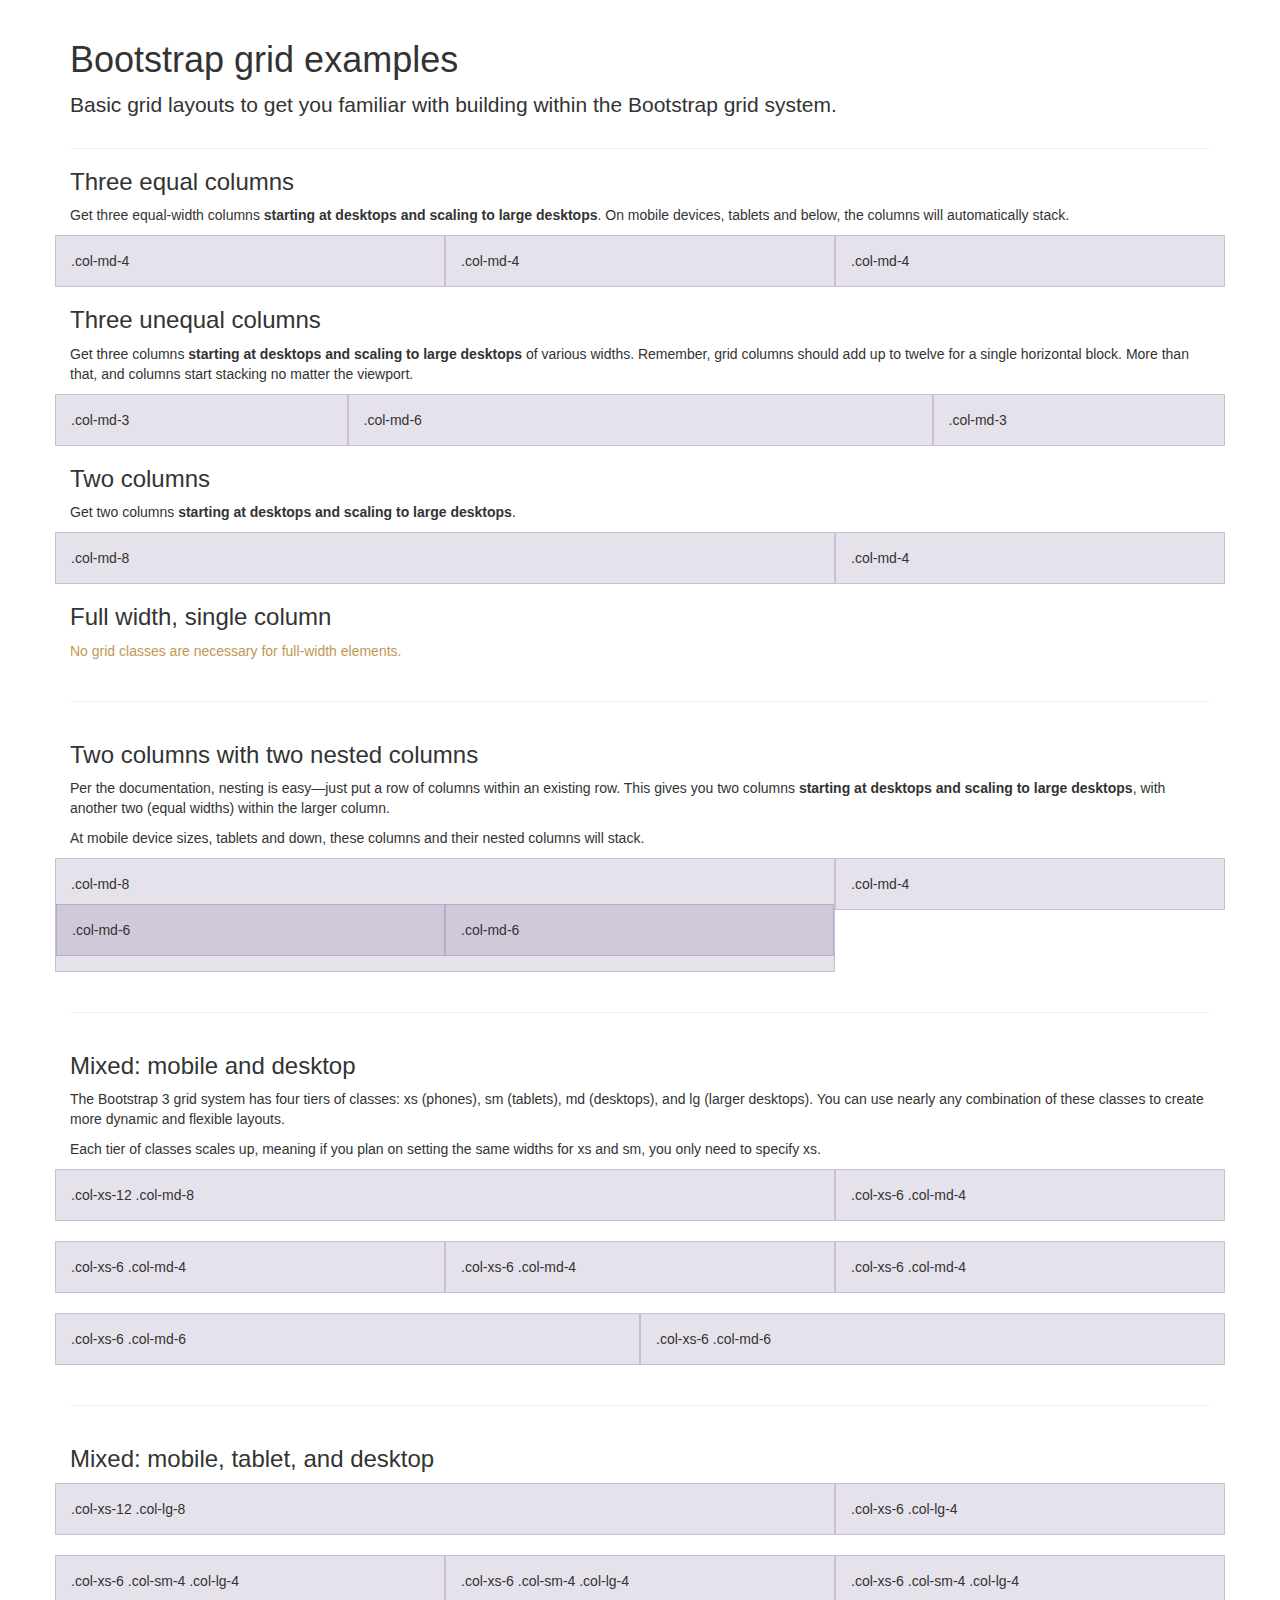
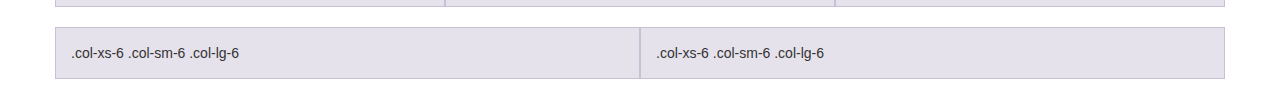
<file: static/bootstrap-3.0.0/examples/grid/index.html>
<!DOCTYPE html>
<html lang="en">
  <head>
    <meta charset="utf-8">
    <meta name="viewport" content="width=device-width, initial-scale=1.0">
    <meta name="description" content="">
    <meta name="author" content="">
    <link rel="shortcut icon" href="../../assets/ico/favicon.png">

    <title>Grid Template for Bootstrap</title>

    <!-- Bootstrap core CSS -->
    <link href="../../dist/css/bootstrap.css" rel="stylesheet">

    <!-- Custom styles for this template -->
    <link href="grid.css" rel="stylesheet">

    <!-- HTML5 shim and Respond.js IE8 support of HTML5 elements and media queries -->
    <!--[if lt IE 9]>
      <script src="../../assets/js/html5shiv.js"></script>
      <script src="../../assets/js/respond.min.js"></script>
    <![endif]-->
  </head>

  <body>
    <div class="container">

      <div class="page-header">
        <h1>Bootstrap grid examples</h1>
        <p class="lead">Basic grid layouts to get you familiar with building within the Bootstrap grid system.</p>
      </div>

      <h3>Three equal columns</h3>
      <p>Get three equal-width columns <strong>starting at desktops and scaling to large desktops</strong>. On mobile devices, tablets and below, the columns will automatically stack.</p>
      <div class="row">
        <div class="col-md-4">.col-md-4</div>
        <div class="col-md-4">.col-md-4</div>
        <div class="col-md-4">.col-md-4</div>
      </div>

      <h3>Three unequal columns</h3>
      <p>Get three columns <strong>starting at desktops and scaling to large desktops</strong> of various widths. Remember, grid columns should add up to twelve for a single horizontal block. More than that, and columns start stacking no matter the viewport.</p>
      <div class="row">
        <div class="col-md-3">.col-md-3</div>
        <div class="col-md-6">.col-md-6</div>
        <div class="col-md-3">.col-md-3</div>
      </div>

      <h3>Two columns</h3>
      <p>Get two columns <strong>starting at desktops and scaling to large desktops</strong>.</p>
      <div class="row">
        <div class="col-md-8">.col-md-8</div>
        <div class="col-md-4">.col-md-4</div>
      </div>

      <h3>Full width, single column</h3>
      <p class="text-warning">No grid classes are necessary for full-width elements.</p>

      <hr>

      <h3>Two columns with two nested columns</h3>
      <p>Per the documentation, nesting is easy—just put a row of columns within an existing row. This gives you two columns <strong>starting at desktops and scaling to large desktops</strong>, with another two (equal widths) within the larger column.</p>
      <p>At mobile device sizes, tablets and down, these columns and their nested columns will stack.</p>
      <div class="row">
        <div class="col-md-8">
          .col-md-8
          <div class="row">
            <div class="col-md-6">.col-md-6</div>
            <div class="col-md-6">.col-md-6</div>
          </div>
        </div>
        <div class="col-md-4">.col-md-4</div>
      </div>

      <hr>

      <h3>Mixed: mobile and desktop</h3>
      <p>The Bootstrap 3 grid system has four tiers of classes: xs (phones), sm (tablets), md (desktops), and lg (larger desktops). You can use nearly any combination of these classes to create more dynamic and flexible layouts.</p>
      <p>Each tier of classes scales up, meaning if you plan on setting the same widths for xs and sm, you only need to specify xs.</p>
      <div class="row">
        <div class="col-xs-12 col-md-8">.col-xs-12 .col-md-8</div>
        <div class="col-xs-6 col-md-4">.col-xs-6 .col-md-4</div>
      </div>
      <div class="row">
        <div class="col-xs-6 col-md-4">.col-xs-6 .col-md-4</div>
        <div class="col-xs-6 col-md-4">.col-xs-6 .col-md-4</div>
        <div class="col-xs-6 col-md-4">.col-xs-6 .col-md-4</div>
      </div>
      <div class="row">
        <div class="col-xs-6 col-md-6">.col-xs-6 .col-md-6</div>
        <div class="col-xs-6 col-md-6">.col-xs-6 .col-md-6</div>
      </div>

      <hr>

      <h3>Mixed: mobile, tablet, and desktop</h3>
      <p></p>
      <div class="row">
        <div class="col-xs-12 col-sm-8 col-lg-8">.col-xs-12 .col-lg-8</div>
        <div class="col-xs-6 col-sm-4 col-lg-4">.col-xs-6 .col-lg-4</div>
      </div>
      <div class="row">
        <div class="col-xs-6 col-sm-4 col-lg-4">.col-xs-6 .col-sm-4 .col-lg-4</div>
        <div class="col-xs-6 col-sm-4 col-lg-4">.col-xs-6 .col-sm-4 .col-lg-4</div>
        <div class="col-xs-6 col-sm-4 col-lg-4">.col-xs-6 .col-sm-4 .col-lg-4</div>
      </div>
      <div class="row">
        <div class="col-xs-6 col-sm-6 col-lg-6">.col-xs-6 .col-sm-6 .col-lg-6</div>
        <div class="col-xs-6 col-sm-6 col-lg-6">.col-xs-6 .col-sm-6 .col-lg-6</div>
      </div>

    </div> <!-- /container -->


    <!-- Bootstrap core JavaScript
    ================================================== -->
    <!-- Placed at the end of the document so the pages load faster -->
  </body>
</html>
</file>
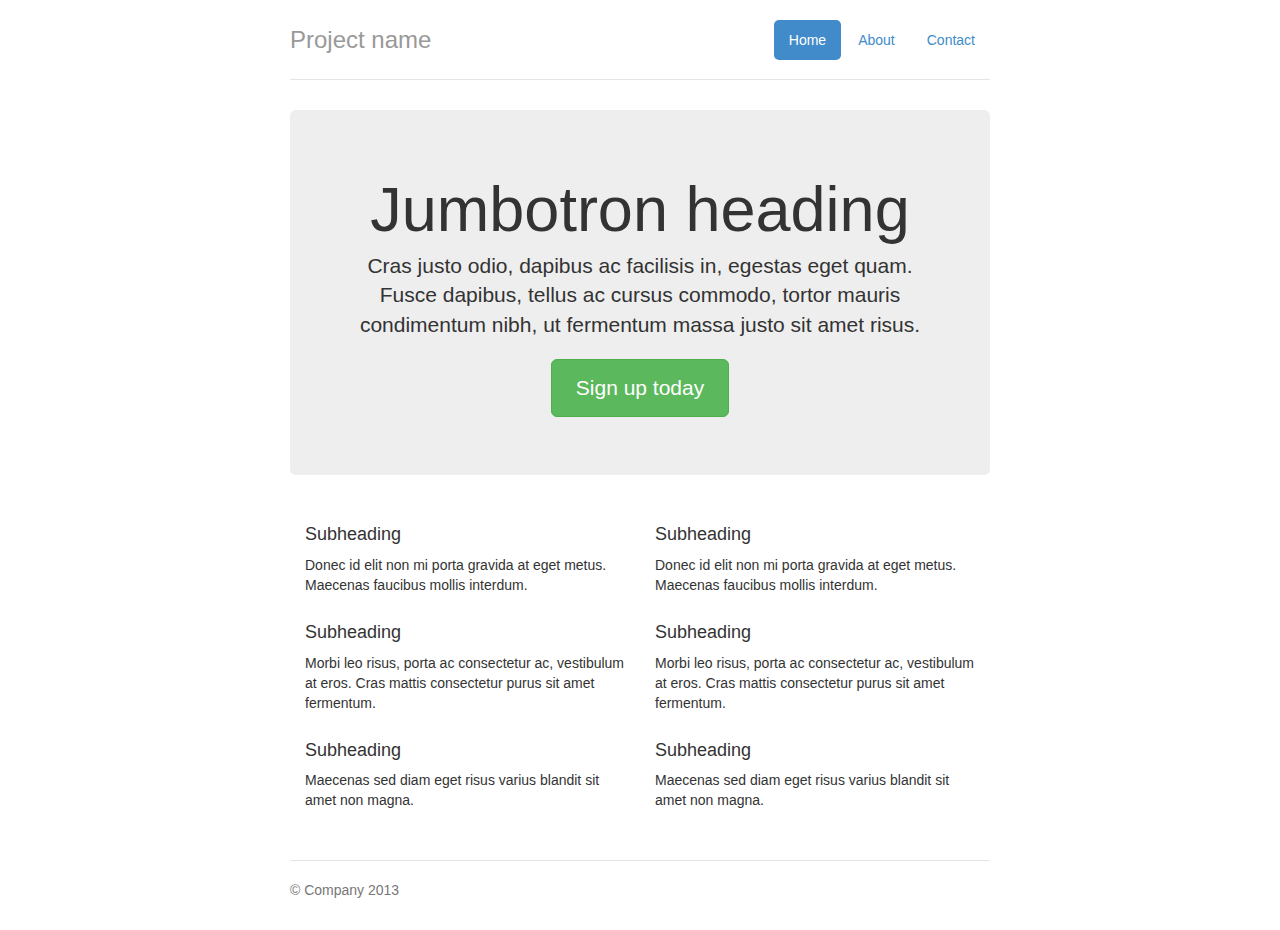
<file: static/bootstrap-3.0.0/examples/jumbotron-narrow/index.html>
<!DOCTYPE html>
<html lang="en">
  <head>
    <meta charset="utf-8">
    <meta name="viewport" content="width=device-width, initial-scale=1.0">
    <meta name="description" content="">
    <meta name="author" content="">
    <link rel="shortcut icon" href="../../assets/ico/favicon.png">

    <title>Narrow Jumbotron Template for Bootstrap</title>

    <!-- Bootstrap core CSS -->
    <link href="../../dist/css/bootstrap.css" rel="stylesheet">

    <!-- Custom styles for this template -->
    <link href="jumbotron-narrow.css" rel="stylesheet">

    <!-- HTML5 shim and Respond.js IE8 support of HTML5 elements and media queries -->
    <!--[if lt IE 9]>
      <script src="../../assets/js/html5shiv.js"></script>
      <script src="../../assets/js/respond.min.js"></script>
    <![endif]-->
  </head>

  <body>

    <div class="container">
      <div class="header">
        <ul class="nav nav-pills pull-right">
          <li class="active"><a href="#">Home</a></li>
          <li><a href="#">About</a></li>
          <li><a href="#">Contact</a></li>
        </ul>
        <h3 class="text-muted">Project name</h3>
      </div>

      <div class="jumbotron">
        <h1>Jumbotron heading</h1>
        <p class="lead">Cras justo odio, dapibus ac facilisis in, egestas eget quam. Fusce dapibus, tellus ac cursus commodo, tortor mauris condimentum nibh, ut fermentum massa justo sit amet risus.</p>
        <p><a class="btn btn-lg btn-success" href="#">Sign up today</a></p>
      </div>

      <div class="row marketing">
        <div class="col-lg-6">
          <h4>Subheading</h4>
          <p>Donec id elit non mi porta gravida at eget metus. Maecenas faucibus mollis interdum.</p>

          <h4>Subheading</h4>
          <p>Morbi leo risus, porta ac consectetur ac, vestibulum at eros. Cras mattis consectetur purus sit amet fermentum.</p>

          <h4>Subheading</h4>
          <p>Maecenas sed diam eget risus varius blandit sit amet non magna.</p>
        </div>

        <div class="col-lg-6">
          <h4>Subheading</h4>
          <p>Donec id elit non mi porta gravida at eget metus. Maecenas faucibus mollis interdum.</p>

          <h4>Subheading</h4>
          <p>Morbi leo risus, porta ac consectetur ac, vestibulum at eros. Cras mattis consectetur purus sit amet fermentum.</p>

          <h4>Subheading</h4>
          <p>Maecenas sed diam eget risus varius blandit sit amet non magna.</p>
        </div>
      </div>

      <div class="footer">
        <p>&copy; Company 2013</p>
      </div>

    </div> <!-- /container -->


    <!-- Bootstrap core JavaScript
    ================================================== -->
    <!-- Placed at the end of the document so the pages load faster -->
  </body>
</html>
</file>
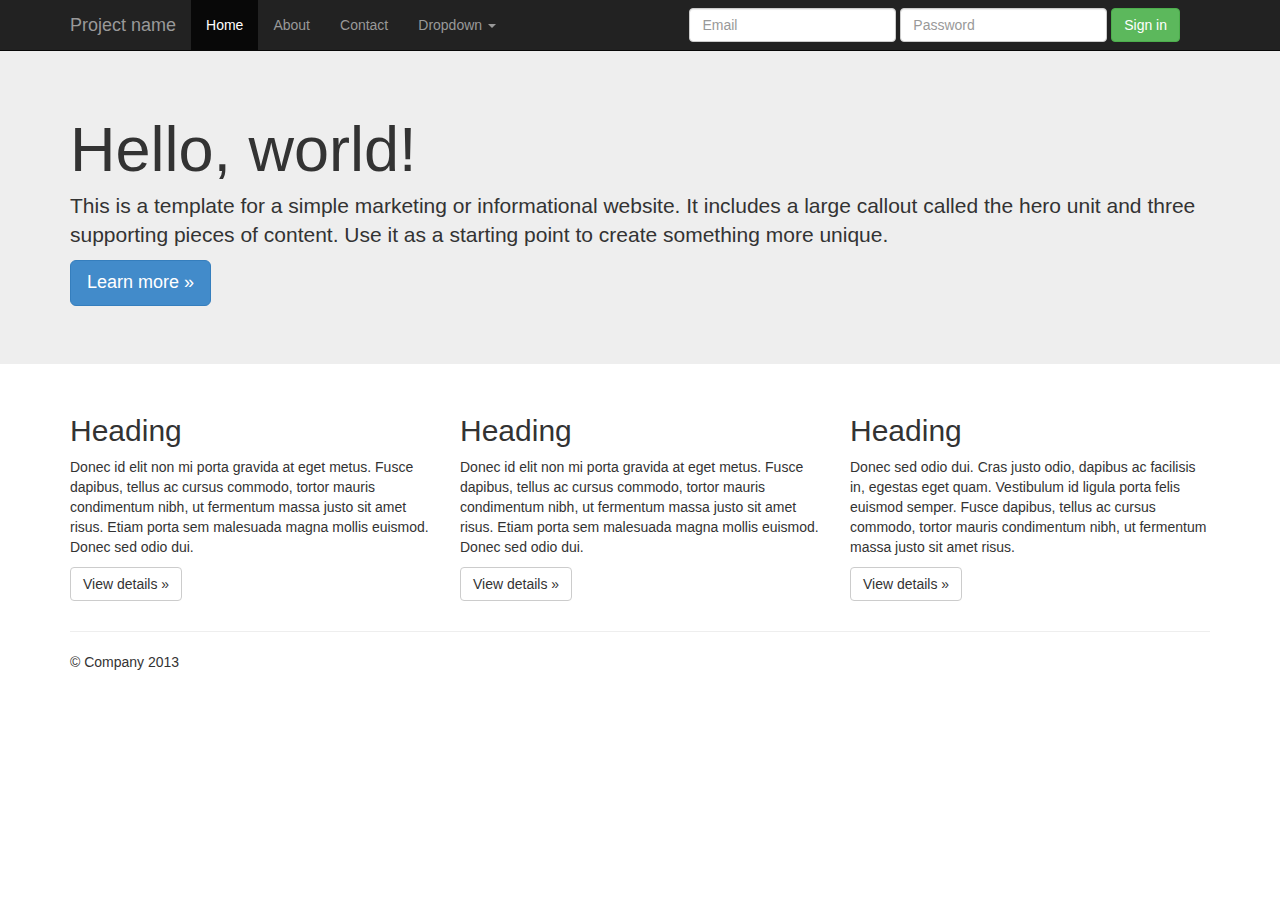
<file: static/bootstrap-3.0.0/examples/jumbotron/index.html>
<!DOCTYPE html>
<html lang="en">
  <head>
    <meta charset="utf-8">
    <meta name="viewport" content="width=device-width, initial-scale=1.0">
    <meta name="description" content="">
    <meta name="author" content="">
    <link rel="shortcut icon" href="../../assets/ico/favicon.png">

    <title>Jumbotron Template for Bootstrap</title>

    <!-- Bootstrap core CSS -->
    <link href="../../dist/css/bootstrap.css" rel="stylesheet">

    <!-- Custom styles for this template -->
    <link href="jumbotron.css" rel="stylesheet">

    <!-- HTML5 shim and Respond.js IE8 support of HTML5 elements and media queries -->
    <!--[if lt IE 9]>
      <script src="../../assets/js/html5shiv.js"></script>
      <script src="../../assets/js/respond.min.js"></script>
    <![endif]-->
  </head>

  <body>

    <div class="navbar navbar-inverse navbar-fixed-top">
      <div class="container">
        <div class="navbar-header">
          <button type="button" class="navbar-toggle" data-toggle="collapse" data-target=".navbar-collapse">
            <span class="icon-bar"></span>
            <span class="icon-bar"></span>
            <span class="icon-bar"></span>
          </button>
          <a class="navbar-brand" href="#">Project name</a>
        </div>
        <div class="navbar-collapse collapse">
          <ul class="nav navbar-nav">
            <li class="active"><a href="#">Home</a></li>
            <li><a href="#about">About</a></li>
            <li><a href="#contact">Contact</a></li>
            <li class="dropdown">
              <a href="#" class="dropdown-toggle" data-toggle="dropdown">Dropdown <b class="caret"></b></a>
              <ul class="dropdown-menu">
                <li><a href="#">Action</a></li>
                <li><a href="#">Another action</a></li>
                <li><a href="#">Something else here</a></li>
                <li class="divider"></li>
                <li class="dropdown-header">Nav header</li>
                <li><a href="#">Separated link</a></li>
                <li><a href="#">One more separated link</a></li>
              </ul>
            </li>
          </ul>
          <form class="navbar-form navbar-right">
            <div class="form-group">
              <input type="text" placeholder="Email" class="form-control">
            </div>
            <div class="form-group">
              <input type="password" placeholder="Password" class="form-control">
            </div>
            <button type="submit" class="btn btn-success">Sign in</button>
          </form>
        </div><!--/.navbar-collapse -->
      </div>
    </div>

    <!-- Main jumbotron for a primary marketing message or call to action -->
    <div class="jumbotron">
      <div class="container">
        <h1>Hello, world!</h1>
        <p>This is a template for a simple marketing or informational website. It includes a large callout called the hero unit and three supporting pieces of content. Use it as a starting point to create something more unique.</p>
        <p><a class="btn btn-primary btn-lg">Learn more &raquo;</a></p>
      </div>
    </div>

    <div class="container">
      <!-- Example row of columns -->
      <div class="row">
        <div class="col-lg-4">
          <h2>Heading</h2>
          <p>Donec id elit non mi porta gravida at eget metus. Fusce dapibus, tellus ac cursus commodo, tortor mauris condimentum nibh, ut fermentum massa justo sit amet risus. Etiam porta sem malesuada magna mollis euismod. Donec sed odio dui. </p>
          <p><a class="btn btn-default" href="#">View details &raquo;</a></p>
        </div>
        <div class="col-lg-4">
          <h2>Heading</h2>
          <p>Donec id elit non mi porta gravida at eget metus. Fusce dapibus, tellus ac cursus commodo, tortor mauris condimentum nibh, ut fermentum massa justo sit amet risus. Etiam porta sem malesuada magna mollis euismod. Donec sed odio dui. </p>
          <p><a class="btn btn-default" href="#">View details &raquo;</a></p>
       </div>
        <div class="col-lg-4">
          <h2>Heading</h2>
          <p>Donec sed odio dui. Cras justo odio, dapibus ac facilisis in, egestas eget quam. Vestibulum id ligula porta felis euismod semper. Fusce dapibus, tellus ac cursus commodo, tortor mauris condimentum nibh, ut fermentum massa justo sit amet risus.</p>
          <p><a class="btn btn-default" href="#">View details &raquo;</a></p>
        </div>
      </div>

      <hr>

      <footer>
        <p>&copy; Company 2013</p>
      </footer>
    </div> <!-- /container -->


    <!-- Bootstrap core JavaScript
    ================================================== -->
    <!-- Placed at the end of the document so the pages load faster -->
    <script src="../../assets/js/jquery.js"></script>
    <script src="../../dist/js/bootstrap.min.js"></script>
  </body>
</html>
</file>
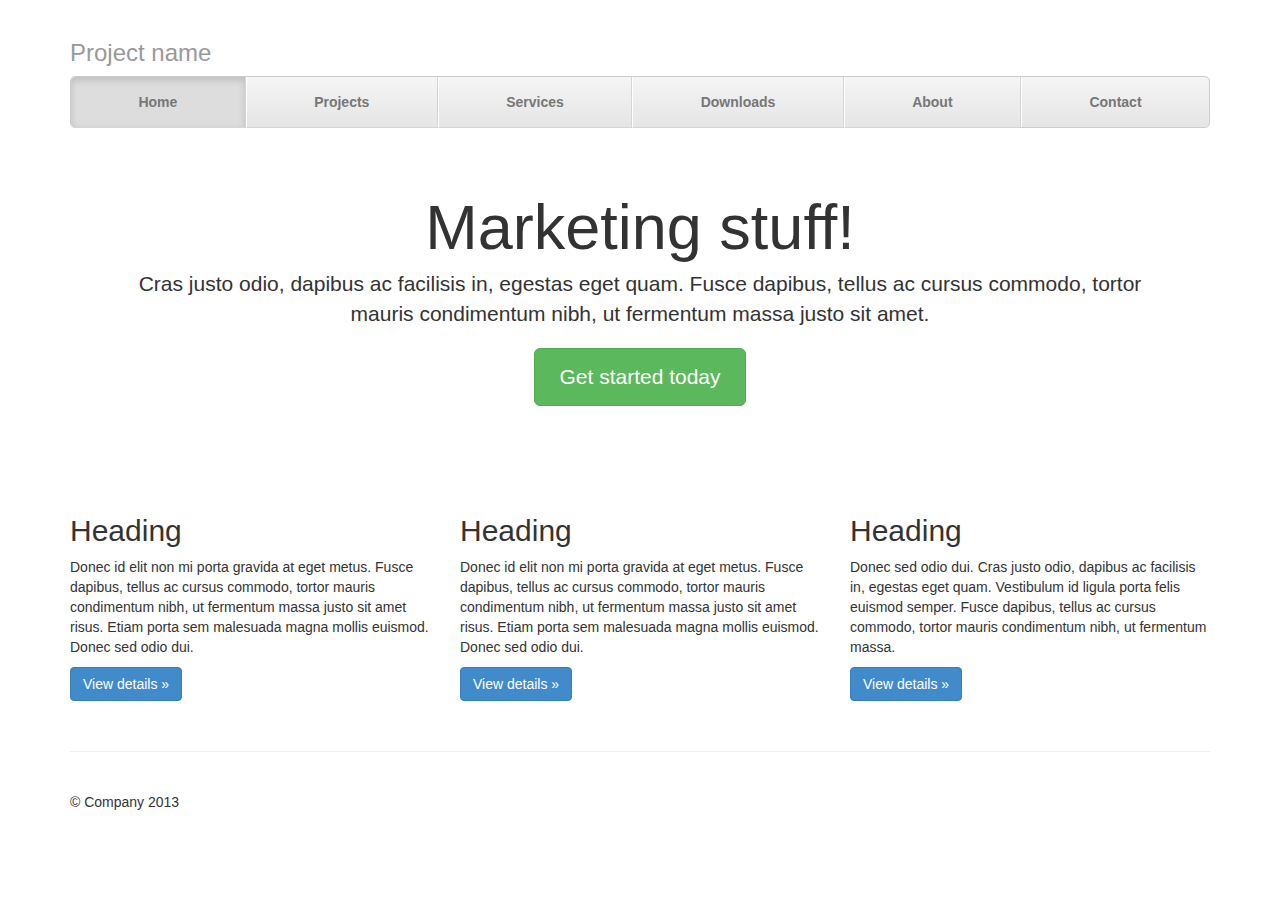
<file: static/bootstrap-3.0.0/examples/justified-nav/index.html>
<!DOCTYPE html>
<html lang="en">
  <head>
    <meta charset="utf-8">
    <meta name="viewport" content="width=device-width, initial-scale=1.0">
    <meta name="description" content="">
    <meta name="author" content="">
    <link rel="shortcut icon" href="../../assets/ico/favicon.png">

    <title>Justified Nav Template for Bootstrap</title>

    <!-- Bootstrap core CSS -->
    <link href="../../dist/css/bootstrap.css" rel="stylesheet">

    <!-- Custom styles for this template -->
    <link href="justified-nav.css" rel="stylesheet">

    <!-- HTML5 shim and Respond.js IE8 support of HTML5 elements and media queries -->
    <!--[if lt IE 9]>
      <script src="../../assets/js/html5shiv.js"></script>
      <script src="../../assets/js/respond.min.js"></script>
    <![endif]-->
  </head>

  <body>

    <div class="container">

      <div class="masthead">
        <h3 class="text-muted">Project name</h3>
        <ul class="nav nav-justified">
          <li class="active"><a href="#">Home</a></li>
          <li><a href="#">Projects</a></li>
          <li><a href="#">Services</a></li>
          <li><a href="#">Downloads</a></li>
          <li><a href="#">About</a></li>
          <li><a href="#">Contact</a></li>
        </ul>
      </div>

      <!-- Jumbotron -->
      <div class="jumbotron">
        <h1>Marketing stuff!</h1>
        <p class="lead">Cras justo odio, dapibus ac facilisis in, egestas eget quam. Fusce dapibus, tellus ac cursus commodo, tortor mauris condimentum nibh, ut fermentum massa justo sit amet.</p>
        <p><a class="btn btn-lg btn-success" href="#">Get started today</a></p>
      </div>

      <!-- Example row of columns -->
      <div class="row">
        <div class="col-lg-4">
          <h2>Heading</h2>
          <p>Donec id elit non mi porta gravida at eget metus. Fusce dapibus, tellus ac cursus commodo, tortor mauris condimentum nibh, ut fermentum massa justo sit amet risus. Etiam porta sem malesuada magna mollis euismod. Donec sed odio dui. </p>
          <p><a class="btn btn-primary" href="#">View details &raquo;</a></p>
        </div>
        <div class="col-lg-4">
          <h2>Heading</h2>
          <p>Donec id elit non mi porta gravida at eget metus. Fusce dapibus, tellus ac cursus commodo, tortor mauris condimentum nibh, ut fermentum massa justo sit amet risus. Etiam porta sem malesuada magna mollis euismod. Donec sed odio dui. </p>
          <p><a class="btn btn-primary" href="#">View details &raquo;</a></p>
       </div>
        <div class="col-lg-4">
          <h2>Heading</h2>
          <p>Donec sed odio dui. Cras justo odio, dapibus ac facilisis in, egestas eget quam. Vestibulum id ligula porta felis euismod semper. Fusce dapibus, tellus ac cursus commodo, tortor mauris condimentum nibh, ut fermentum massa.</p>
          <p><a class="btn btn-primary" href="#">View details &raquo;</a></p>
        </div>
      </div>

      <!-- Site footer -->
      <div class="footer">
        <p>&copy; Company 2013</p>
      </div>

    </div> <!-- /container -->


    <!-- Bootstrap core JavaScript
    ================================================== -->
    <!-- Placed at the end of the document so the pages load faster -->
  </body>
</html>
</file>
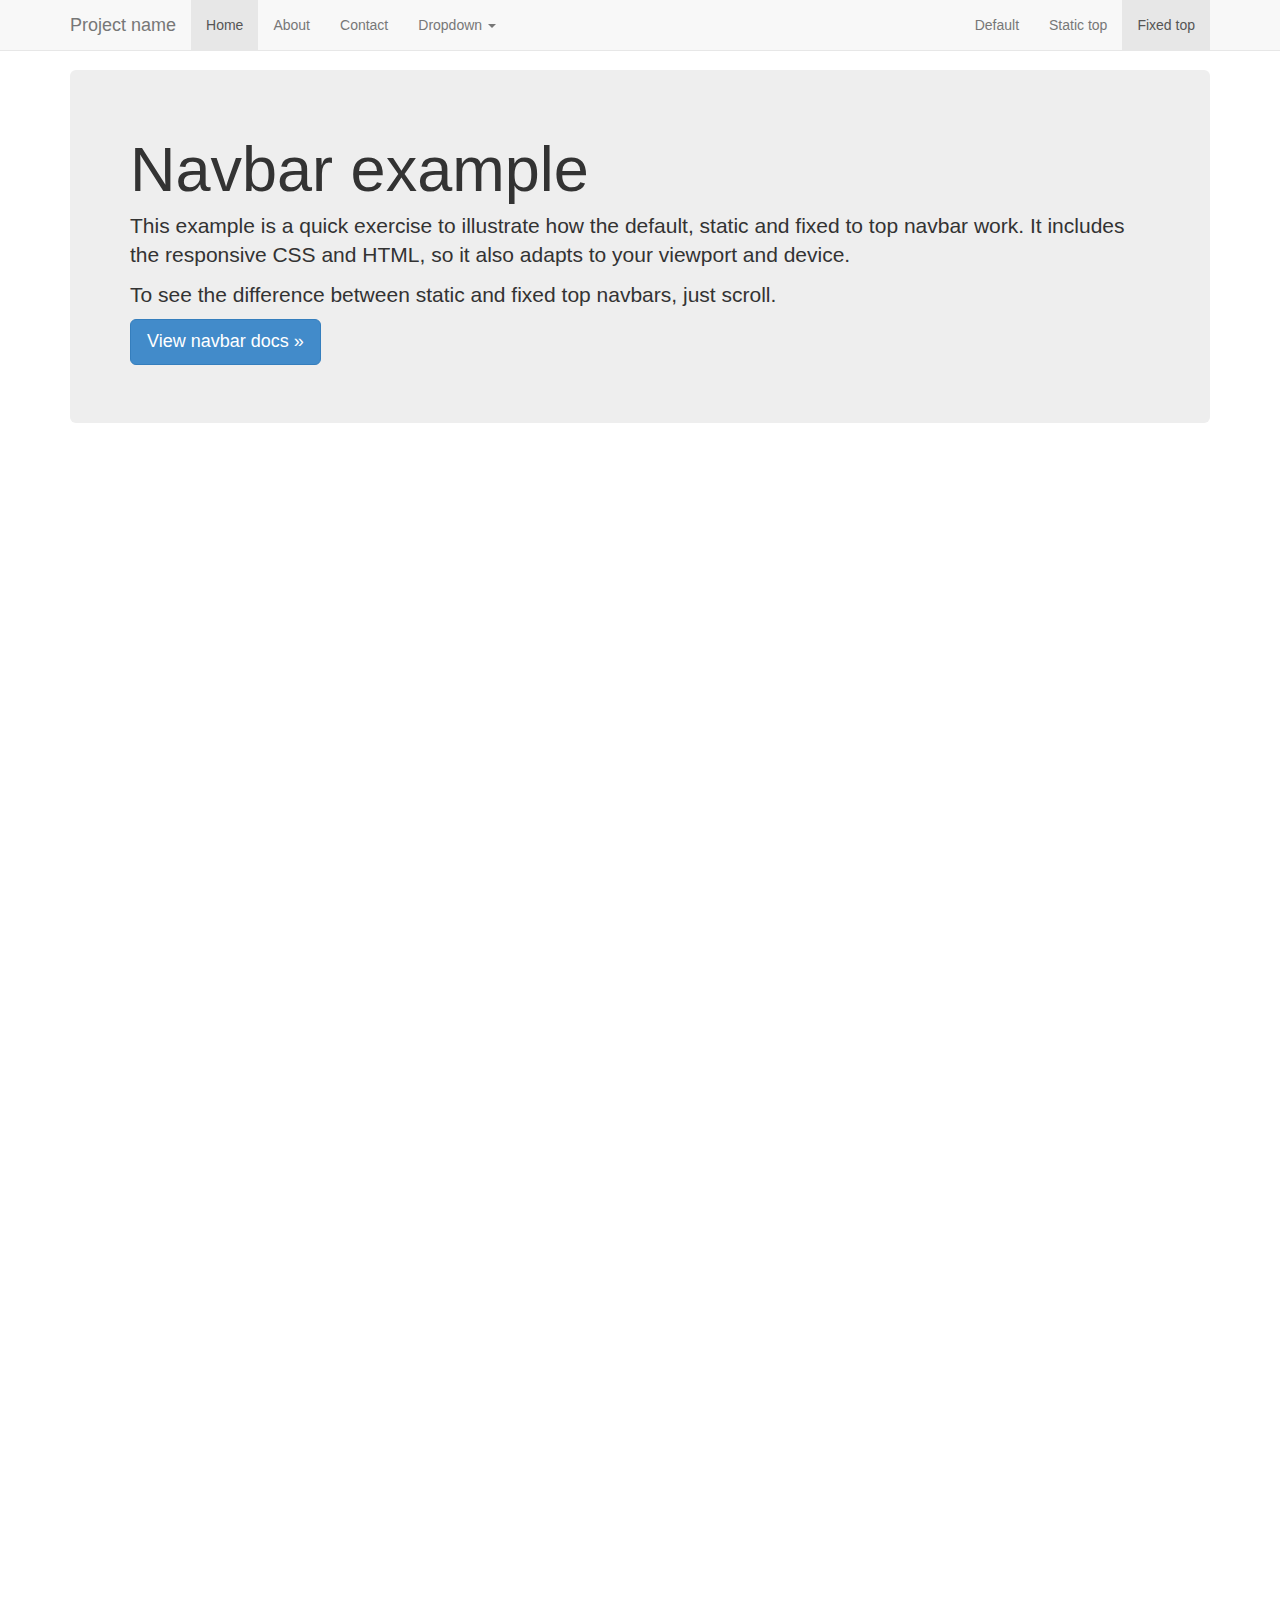
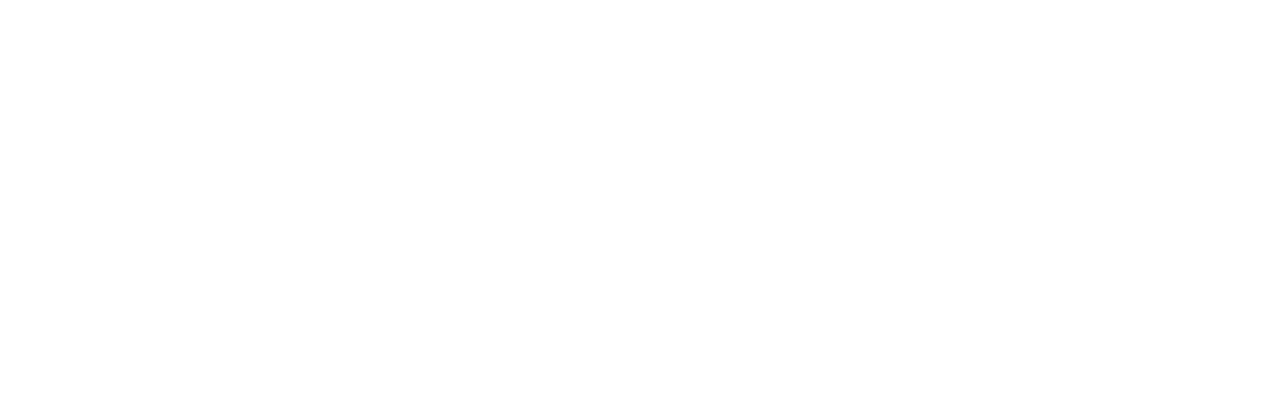
<file: static/bootstrap-3.0.0/examples/navbar-fixed-top/index.html>
<!DOCTYPE html>
<html lang="en">
  <head>
    <meta charset="utf-8">
    <meta name="viewport" content="width=device-width, initial-scale=1.0">
    <meta name="description" content="">
    <meta name="author" content="">
    <link rel="shortcut icon" href="../../assets/ico/favicon.png">

    <title>Fixed Top Navbar Example for Bootstrap</title>

    <!-- Bootstrap core CSS -->
    <link href="../../dist/css/bootstrap.css" rel="stylesheet">

    <!-- Custom styles for this template -->
    <link href="navbar-fixed-top.css" rel="stylesheet">

    <!-- HTML5 shim and Respond.js IE8 support of HTML5 elements and media queries -->
    <!--[if lt IE 9]>
      <script src="../../assets/js/html5shiv.js"></script>
      <script src="../../assets/js/respond.min.js"></script>
    <![endif]-->
  </head>

  <body>

    <!-- Fixed navbar -->
    <div class="navbar navbar-default navbar-fixed-top">
      <div class="container">
        <div class="navbar-header">
          <button type="button" class="navbar-toggle" data-toggle="collapse" data-target=".navbar-collapse">
            <span class="icon-bar"></span>
            <span class="icon-bar"></span>
            <span class="icon-bar"></span>
          </button>
          <a class="navbar-brand" href="#">Project name</a>
        </div>
        <div class="navbar-collapse collapse">
          <ul class="nav navbar-nav">
            <li class="active"><a href="#">Home</a></li>
            <li><a href="#about">About</a></li>
            <li><a href="#contact">Contact</a></li>
            <li class="dropdown">
              <a href="#" class="dropdown-toggle" data-toggle="dropdown">Dropdown <b class="caret"></b></a>
              <ul class="dropdown-menu">
                <li><a href="#">Action</a></li>
                <li><a href="#">Another action</a></li>
                <li><a href="#">Something else here</a></li>
                <li class="divider"></li>
                <li class="dropdown-header">Nav header</li>
                <li><a href="#">Separated link</a></li>
                <li><a href="#">One more separated link</a></li>
              </ul>
            </li>
          </ul>
          <ul class="nav navbar-nav navbar-right">
            <li><a href="../navbar/">Default</a></li>
            <li><a href="../navbar-static-top/">Static top</a></li>
            <li class="active"><a href="./">Fixed top</a></li>
          </ul>
        </div><!--/.nav-collapse -->
      </div>
    </div>

    <div class="container">

      <!-- Main component for a primary marketing message or call to action -->
      <div class="jumbotron">
        <h1>Navbar example</h1>
        <p>This example is a quick exercise to illustrate how the default, static and fixed to top navbar work. It includes the responsive CSS and HTML, so it also adapts to your viewport and device.</p>
        <p>To see the difference between static and fixed top navbars, just scroll.</p>
        <p>
          <a class="btn btn-lg btn-primary" href="../../components/#navbar">View navbar docs &raquo;</a>
        </p>
      </div>

    </div> <!-- /container -->


    <!-- Bootstrap core JavaScript
    ================================================== -->
    <!-- Placed at the end of the document so the pages load faster -->
    <script src="../../assets/js/jquery.js"></script>
    <script src="../../dist/js/bootstrap.min.js"></script>
  </body>
</html>
</file>
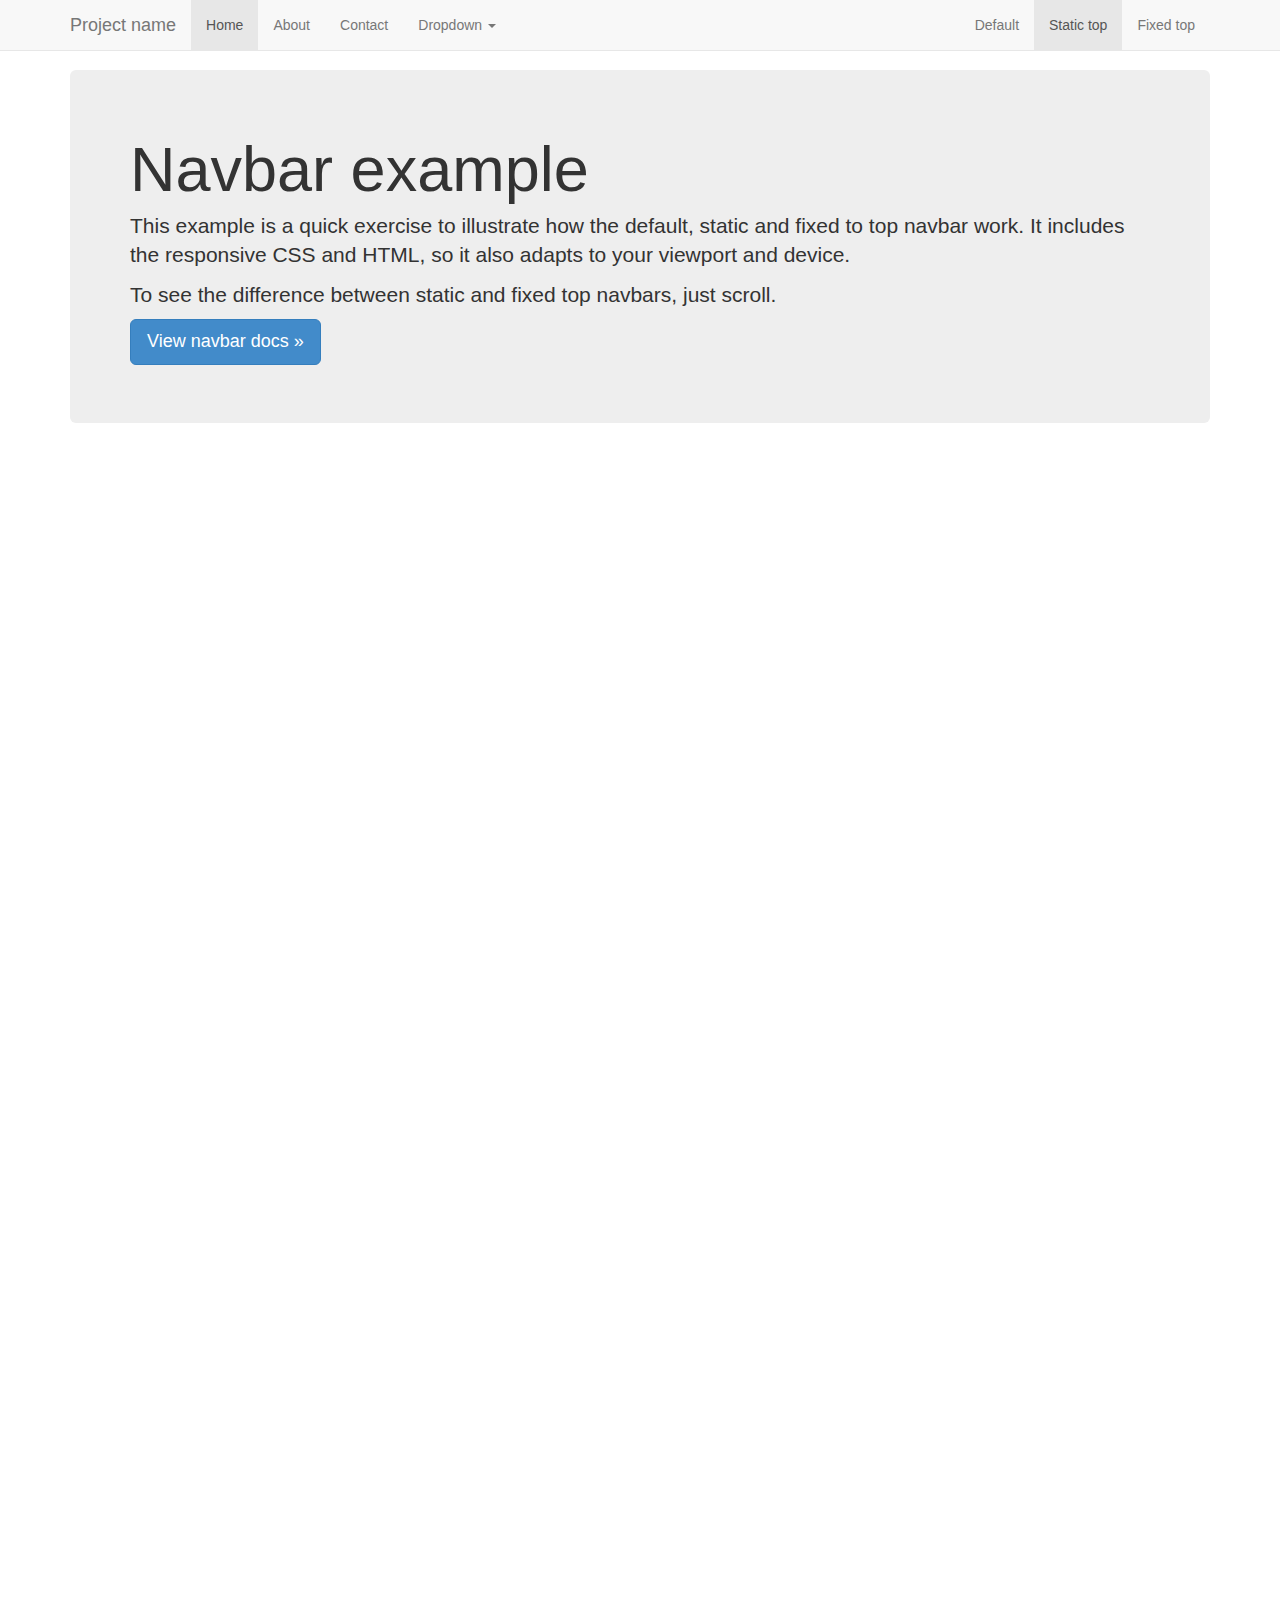
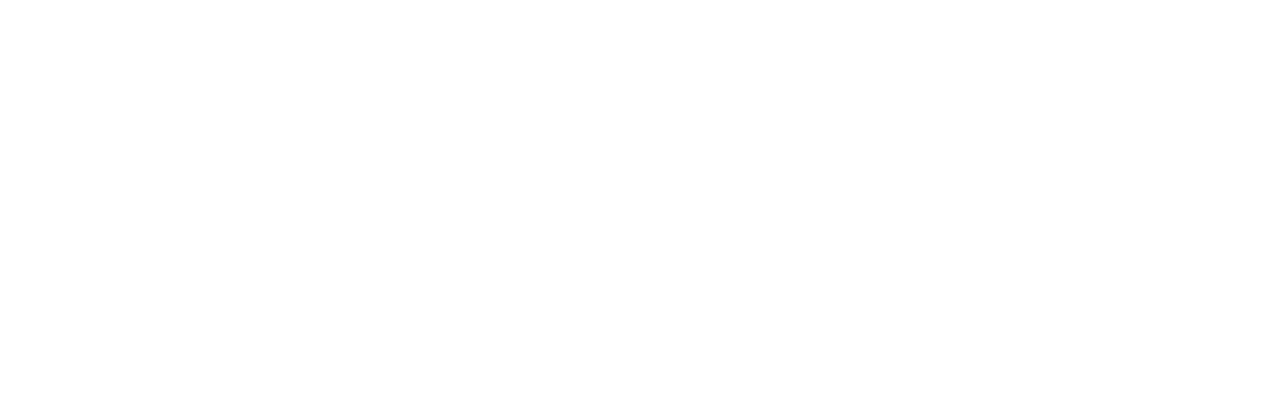
<file: static/bootstrap-3.0.0/examples/navbar-static-top/index.html>
<!DOCTYPE html>
<html lang="en">
  <head>
    <meta charset="utf-8">
    <meta name="viewport" content="width=device-width, initial-scale=1.0">
    <meta name="description" content="">
    <meta name="author" content="">
    <link rel="shortcut icon" href="../../assets/ico/favicon.png">

    <title>Static Top Navbar Example for Bootstrap</title>

    <!-- Bootstrap core CSS -->
    <link href="../../dist/css/bootstrap.css" rel="stylesheet">

    <!-- Custom styles for this template -->
    <link href="navbar-static-top.css" rel="stylesheet">

    <!-- HTML5 shim and Respond.js IE8 support of HTML5 elements and media queries -->
    <!--[if lt IE 9]>
      <script src="../../assets/js/html5shiv.js"></script>
      <script src="../../assets/js/respond.min.js"></script>
    <![endif]-->
  </head>

  <body>

    <!-- Static navbar -->
    <div class="navbar navbar-default navbar-static-top">
      <div class="container">
        <div class="navbar-header">
          <button type="button" class="navbar-toggle" data-toggle="collapse" data-target=".navbar-collapse">
            <span class="icon-bar"></span>
            <span class="icon-bar"></span>
            <span class="icon-bar"></span>
          </button>
          <a class="navbar-brand" href="#">Project name</a>
        </div>
        <div class="navbar-collapse collapse">
          <ul class="nav navbar-nav">
            <li class="active"><a href="#">Home</a></li>
            <li><a href="#about">About</a></li>
            <li><a href="#contact">Contact</a></li>
            <li class="dropdown">
              <a href="#" class="dropdown-toggle" data-toggle="dropdown">Dropdown <b class="caret"></b></a>
              <ul class="dropdown-menu">
                <li><a href="#">Action</a></li>
                <li><a href="#">Another action</a></li>
                <li><a href="#">Something else here</a></li>
                <li class="divider"></li>
                <li class="dropdown-header">Nav header</li>
                <li><a href="#">Separated link</a></li>
                <li><a href="#">One more separated link</a></li>
              </ul>
            </li>
          </ul>
          <ul class="nav navbar-nav navbar-right">
            <li><a href="../navbar/">Default</a></li>
            <li class="active"><a href="./">Static top</a></li>
            <li><a href="../navbar-fixed-top/">Fixed top</a></li>
          </ul>
        </div><!--/.nav-collapse -->
      </div>
    </div>


    <div class="container">

      <!-- Main component for a primary marketing message or call to action -->
      <div class="jumbotron">
        <h1>Navbar example</h1>
        <p>This example is a quick exercise to illustrate how the default, static and fixed to top navbar work. It includes the responsive CSS and HTML, so it also adapts to your viewport and device.</p>
        <p>To see the difference between static and fixed top navbars, just scroll.</p>
        <p>
          <a class="btn btn-lg btn-primary" href="../../components/#navbar">View navbar docs &raquo;</a>
        </p>
      </div>

    </div> <!-- /container -->


    <!-- Bootstrap core JavaScript
    ================================================== -->
    <!-- Placed at the end of the document so the pages load faster -->
    <script src="../../assets/js/jquery.js"></script>
    <script src="../../dist/js/bootstrap.min.js"></script>
  </body>
</html>
</file>
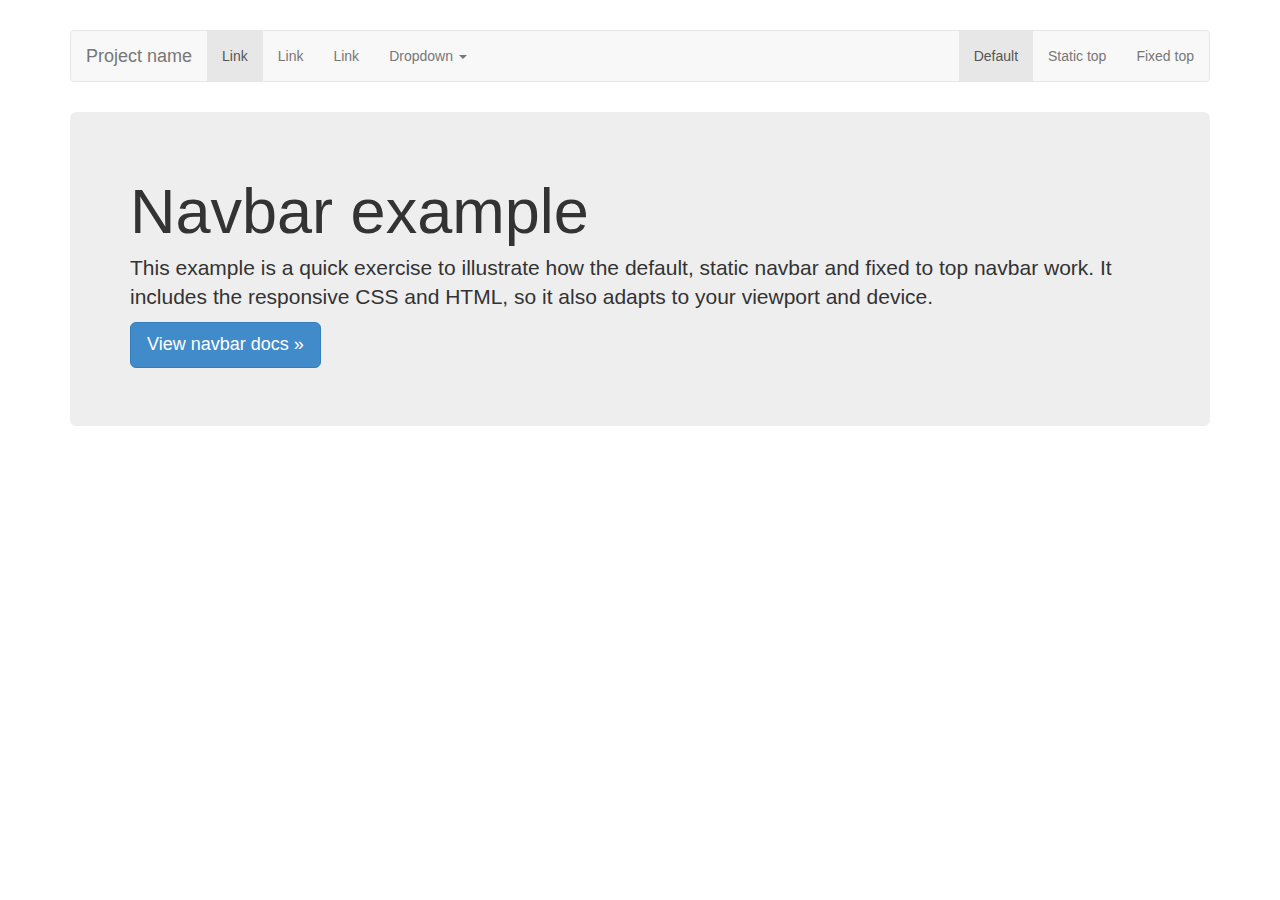
<file: static/bootstrap-3.0.0/examples/navbar/index.html>
<!DOCTYPE html>
<html lang="en">
  <head>
    <meta charset="utf-8">
    <meta name="viewport" content="width=device-width, initial-scale=1.0">
    <meta name="description" content="">
    <meta name="author" content="">
    <link rel="shortcut icon" href="../../assets/ico/favicon.png">

    <title>Navbar Template for Bootstrap</title>

    <!-- Bootstrap core CSS -->
    <link href="../../dist/css/bootstrap.css" rel="stylesheet">

    <!-- Custom styles for this template -->
    <link href="navbar.css" rel="stylesheet">

    <!-- HTML5 shim and Respond.js IE8 support of HTML5 elements and media queries -->
    <!--[if lt IE 9]>
      <script src="../../assets/js/html5shiv.js"></script>
      <script src="../../assets/js/respond.min.js"></script>
    <![endif]-->
  </head>

  <body>

    <div class="container">

      <!-- Static navbar -->
      <div class="navbar navbar-default">
        <div class="navbar-header">
          <button type="button" class="navbar-toggle" data-toggle="collapse" data-target=".navbar-collapse">
            <span class="icon-bar"></span>
            <span class="icon-bar"></span>
            <span class="icon-bar"></span>
          </button>
          <a class="navbar-brand" href="#">Project name</a>
        </div>
        <div class="navbar-collapse collapse">
          <ul class="nav navbar-nav">
            <li class="active"><a href="#">Link</a></li>
            <li><a href="#">Link</a></li>
            <li><a href="#">Link</a></li>
            <li class="dropdown">
              <a href="#" class="dropdown-toggle" data-toggle="dropdown">Dropdown <b class="caret"></b></a>
              <ul class="dropdown-menu">
                <li><a href="#">Action</a></li>
                <li><a href="#">Another action</a></li>
                <li><a href="#">Something else here</a></li>
                <li class="divider"></li>
                <li class="dropdown-header">Nav header</li>
                <li><a href="#">Separated link</a></li>
                <li><a href="#">One more separated link</a></li>
              </ul>
            </li>
          </ul>
          <ul class="nav navbar-nav navbar-right">
            <li class="active"><a href="./">Default</a></li>
            <li><a href="../navbar-static-top/">Static top</a></li>
            <li><a href="../navbar-fixed-top/">Fixed top</a></li>
          </ul>
        </div><!--/.nav-collapse -->
      </div>

      <!-- Main component for a primary marketing message or call to action -->
      <div class="jumbotron">
        <h1>Navbar example</h1>
        <p>This example is a quick exercise to illustrate how the default, static navbar and fixed to top navbar work. It includes the responsive CSS and HTML, so it also adapts to your viewport and device.</p>
        <p>
          <a class="btn btn-lg btn-primary" href="../../components/#navbar">View navbar docs &raquo;</a>
        </p>
      </div>

    </div> <!-- /container -->


    <!-- Bootstrap core JavaScript
    ================================================== -->
    <!-- Placed at the end of the document so the pages load faster -->
    <script src="../../assets/js/jquery.js"></script>
    <script src="../../dist/js/bootstrap.min.js"></script>
  </body>
</html>
</file>
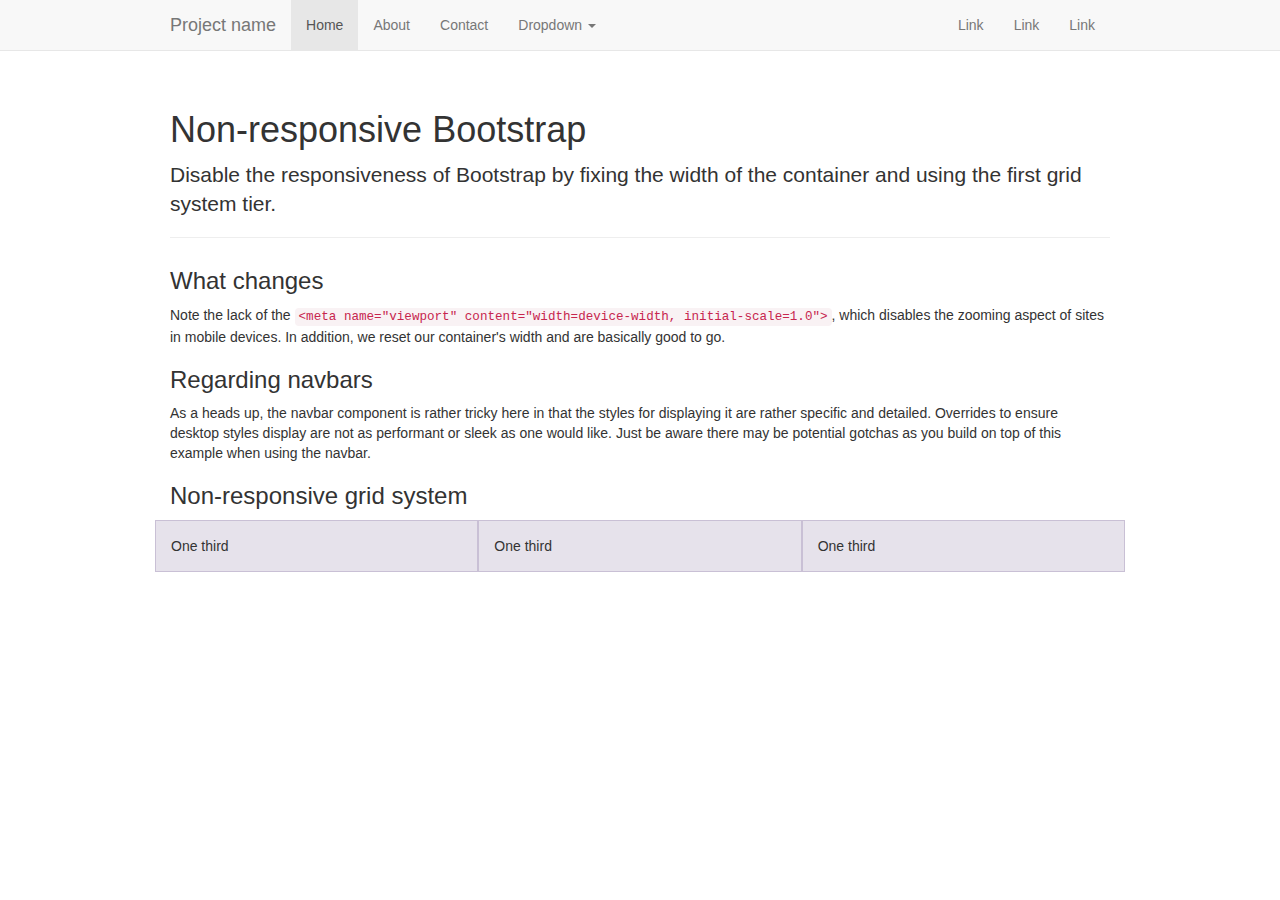
<file: static/bootstrap-3.0.0/examples/non-responsive/index.html>
<!DOCTYPE html>
<html lang="en">
  <head>
    <meta charset="utf-8">
    <meta name="description" content="">
    <meta name="author" content="">

    <!-- Note there is no responsive meta tag here -->

    <link rel="shortcut icon" href="../../assets/ico/favicon.png">

    <title>Non-responsive Template for Bootstrap</title>

    <!-- Bootstrap core CSS -->
    <link href="../../dist/css/bootstrap.css" rel="stylesheet">

    <!-- Custom styles for this template -->
    <link href="non-responsive.css" rel="stylesheet">

    <!-- HTML5 shim and Respond.js IE8 support of HTML5 elements and media queries -->
    <!--[if lt IE 9]>
      <script src="../../assets/js/html5shiv.js"></script>
      <script src="../../assets/js/respond.min.js"></script>
    <![endif]-->
  </head>

  <body>

    <!-- Fixed navbar -->
    <div class="navbar navbar-default navbar-fixed-top">
      <div class="container">
        <div class="navbar-header">
          <button type="button" class="navbar-toggle" data-toggle="collapse" data-target=".navbar-collapse">
            <span class="icon-bar"></span>
            <span class="icon-bar"></span>
            <span class="icon-bar"></span>
          </button>
          <a class="navbar-brand" href="#">Project name</a>
        </div>
        <div class="navbar-collapse collapse">
          <ul class="nav navbar-nav">
            <li class="active"><a href="#">Home</a></li>
            <li><a href="#about">About</a></li>
            <li><a href="#contact">Contact</a></li>
            <li class="dropdown">
              <a href="#" class="dropdown-toggle" data-toggle="dropdown">Dropdown <b class="caret"></b></a>
              <ul class="dropdown-menu">
                <li><a href="#">Action</a></li>
                <li><a href="#">Another action</a></li>
                <li><a href="#">Something else here</a></li>
                <li class="divider"></li>
                <li class="dropdown-header">Nav header</li>
                <li><a href="#">Separated link</a></li>
                <li><a href="#">One more separated link</a></li>
              </ul>
            </li>
          </ul>
          <ul class="nav navbar-nav navbar-right">
            <li><a href="#">Link</a></li>
            <li><a href="#">Link</a></li>
            <li><a href="#">Link</a></li>
          </ul>
        </div><!--/.nav-collapse -->
      </div>
    </div>

    <div class="container">

      <div class="page-header">
        <h1>Non-responsive Bootstrap</h1>
        <p class="lead">Disable the responsiveness of Bootstrap by fixing the width of the container and using the first grid system tier.</p>
      </div>

      <h3>What changes</h3>
      <p>Note the lack of the <code>&lt;meta name="viewport" content="width=device-width, initial-scale=1.0"&gt;</code>, which disables the zooming aspect of sites in mobile devices. In addition, we reset our container's width and are basically good to go.</p>

      <h3>Regarding navbars</h3>
      <p>As a heads up, the navbar component is rather tricky here in that the styles for displaying it are rather specific and detailed. Overrides to ensure desktop styles display are not as performant or sleek as one would like. Just be aware there may be potential gotchas as you build on top of this example when using the navbar.</p>

      <h3>Non-responsive grid system</h3>
      <div class="row">
        <div class="col-xs-4">One third</div>
        <div class="col-xs-4">One third</div>
        <div class="col-xs-4">One third</div>
      </div>

    </div> <!-- /container -->


    <!-- Bootstrap core JavaScript
    ================================================== -->
    <!-- Placed at the end of the document so the pages load faster -->
    <script src="../../assets/js/jquery.js"></script>
    <script src="../../dist/js/bootstrap.min.js"></script>
  </body>
</html>
</file>
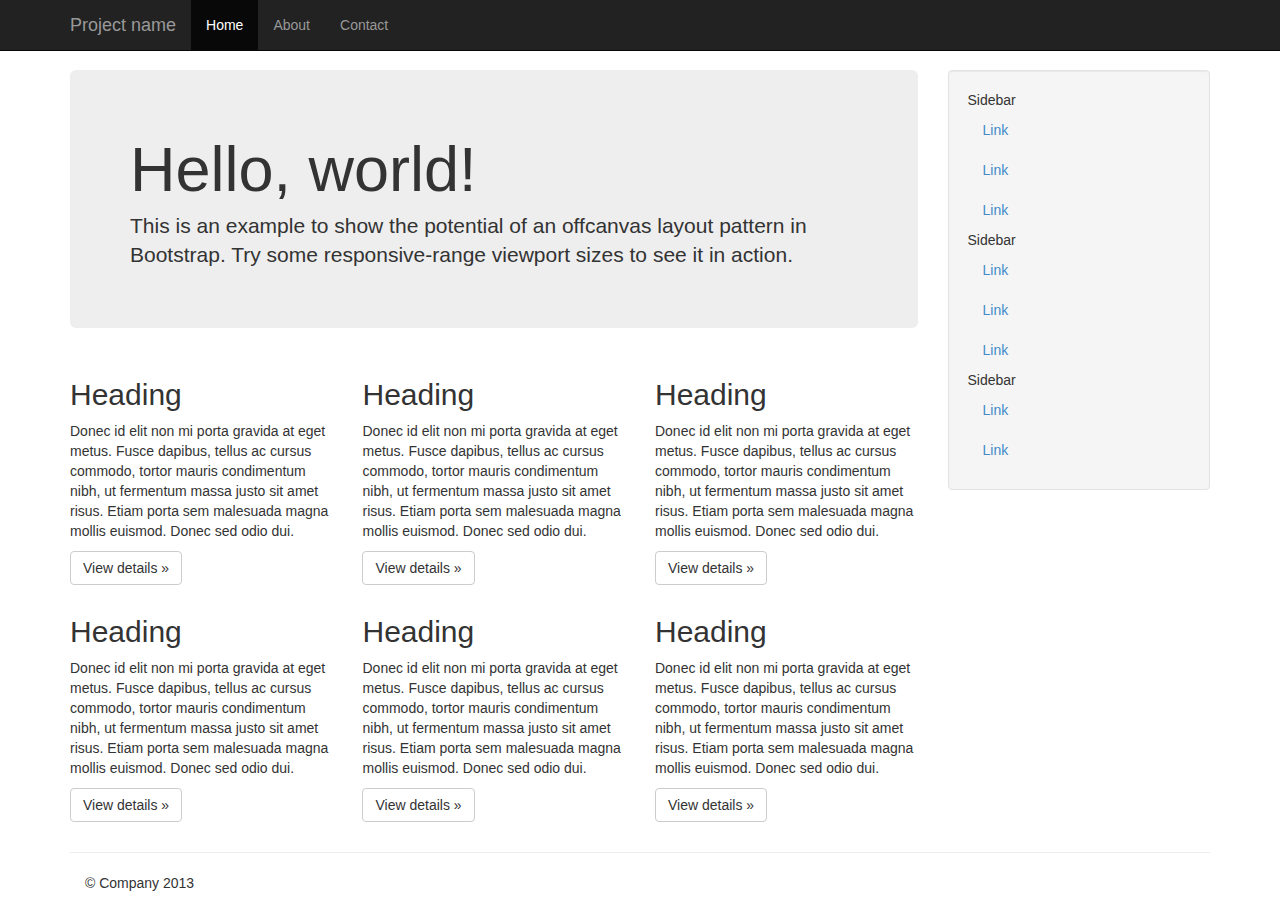
<file: static/bootstrap-3.0.0/examples/offcanvas/index.html>
<!DOCTYPE html>
<html lang="en">
  <head>
    <meta charset="utf-8">
    <meta name="viewport" content="width=device-width, initial-scale=1.0">
    <meta name="description" content="">
    <meta name="author" content="">
    <link rel="shortcut icon" href="../../assets/ico/favicon.png">

    <title>Off Canvas Template for Bootstrap</title>

    <!-- Bootstrap core CSS -->
    <link href="../../dist/css/bootstrap.min.css" rel="stylesheet">

    <!-- Custom styles for this template -->
    <link href="offcanvas.css" rel="stylesheet">

    <!-- HTML5 shim and Respond.js IE8 support of HTML5 elements and media queries -->
    <!--[if lt IE 9]>
      <script src="../../assets/js/html5shiv.js"></script>
      <script src="../../assets/js/respond.min.js"></script>
    <![endif]-->
  </head>

  <body>
    <div class="navbar navbar-fixed-top navbar-inverse" role="navigation">
      <div class="container">
        <div class="navbar-header">
          <button type="button" class="navbar-toggle" data-toggle="collapse" data-target=".navbar-collapse">
            <span class="icon-bar"></span>
            <span class="icon-bar"></span>
            <span class="icon-bar"></span>
          </button>
          <a class="navbar-brand" href="#">Project name</a>
        </div>
        <div class="collapse navbar-collapse">
          <ul class="nav navbar-nav">
            <li class="active"><a href="#">Home</a></li>
            <li><a href="#about">About</a></li>
            <li><a href="#contact">Contact</a></li>
          </ul>
        </div><!-- /.nav-collapse -->
      </div><!-- /.container -->
    </div><!-- /.navbar -->

    <div class="container">

      <div class="row row-offcanvas row-offcanvas-right">
        <div class="col-xs-12 col-sm-9">
          <p class="pull-right visible-xs">
            <button type="button" class="btn btn-primary btn-xs" data-toggle="offcanvas">Toggle nav</button>
          </p>
          <div class="jumbotron">
            <h1>Hello, world!</h1>
            <p>This is an example to show the potential of an offcanvas layout pattern in Bootstrap. Try some responsive-range viewport sizes to see it in action.</p>
          </div>
          <div class="row">
            <div class="col-6 col-sm-6 col-lg-4">
              <h2>Heading</h2>
              <p>Donec id elit non mi porta gravida at eget metus. Fusce dapibus, tellus ac cursus commodo, tortor mauris condimentum nibh, ut fermentum massa justo sit amet risus. Etiam porta sem malesuada magna mollis euismod. Donec sed odio dui. </p>
              <p><a class="btn btn-default" href="#">View details &raquo;</a></p>
            </div><!--/span-->
            <div class="col-6 col-sm-6 col-lg-4">
              <h2>Heading</h2>
              <p>Donec id elit non mi porta gravida at eget metus. Fusce dapibus, tellus ac cursus commodo, tortor mauris condimentum nibh, ut fermentum massa justo sit amet risus. Etiam porta sem malesuada magna mollis euismod. Donec sed odio dui. </p>
              <p><a class="btn btn-default" href="#">View details &raquo;</a></p>
            </div><!--/span-->
            <div class="col-6 col-sm-6 col-lg-4">
              <h2>Heading</h2>
              <p>Donec id elit non mi porta gravida at eget metus. Fusce dapibus, tellus ac cursus commodo, tortor mauris condimentum nibh, ut fermentum massa justo sit amet risus. Etiam porta sem malesuada magna mollis euismod. Donec sed odio dui. </p>
              <p><a class="btn btn-default" href="#">View details &raquo;</a></p>
            </div><!--/span-->
            <div class="col-6 col-sm-6 col-lg-4">
              <h2>Heading</h2>
              <p>Donec id elit non mi porta gravida at eget metus. Fusce dapibus, tellus ac cursus commodo, tortor mauris condimentum nibh, ut fermentum massa justo sit amet risus. Etiam porta sem malesuada magna mollis euismod. Donec sed odio dui. </p>
              <p><a class="btn btn-default" href="#">View details &raquo;</a></p>
            </div><!--/span-->
            <div class="col-6 col-sm-6 col-lg-4">
              <h2>Heading</h2>
              <p>Donec id elit non mi porta gravida at eget metus. Fusce dapibus, tellus ac cursus commodo, tortor mauris condimentum nibh, ut fermentum massa justo sit amet risus. Etiam porta sem malesuada magna mollis euismod. Donec sed odio dui. </p>
              <p><a class="btn btn-default" href="#">View details &raquo;</a></p>
            </div><!--/span-->
            <div class="col-6 col-sm-6 col-lg-4">
              <h2>Heading</h2>
              <p>Donec id elit non mi porta gravida at eget metus. Fusce dapibus, tellus ac cursus commodo, tortor mauris condimentum nibh, ut fermentum massa justo sit amet risus. Etiam porta sem malesuada magna mollis euismod. Donec sed odio dui. </p>
              <p><a class="btn btn-default" href="#">View details &raquo;</a></p>
            </div><!--/span-->
          </div><!--/row-->
        </div><!--/span-->

        <div class="col-xs-6 col-sm-3 sidebar-offcanvas" id="sidebar" role="navigation">
          <div class="well sidebar-nav">
            <ul class="nav">
              <li>Sidebar</li>
              <li class="active"><a href="#">Link</a></li>
              <li><a href="#">Link</a></li>
              <li><a href="#">Link</a></li>
              <li>Sidebar</li>
              <li><a href="#">Link</a></li>
              <li><a href="#">Link</a></li>
              <li><a href="#">Link</a></li>
              <li>Sidebar</li>
              <li><a href="#">Link</a></li>
              <li><a href="#">Link</a></li>
            </ul>
          </div><!--/.well -->
        </div><!--/span-->
      </div><!--/row-->

      <hr>

      <footer>
        <p>&copy; Company 2013</p>
      </footer>

    </div><!--/.container-->



    <!-- Bootstrap core JavaScript
    ================================================== -->
    <!-- Placed at the end of the document so the pages load faster -->
    <script src="../../assets/js/jquery.js"></script>
    <script src="../../dist/js/bootstrap.min.js"></script>
    <script src="offcanvas.js"></script>
  </body>
</html>
</file>
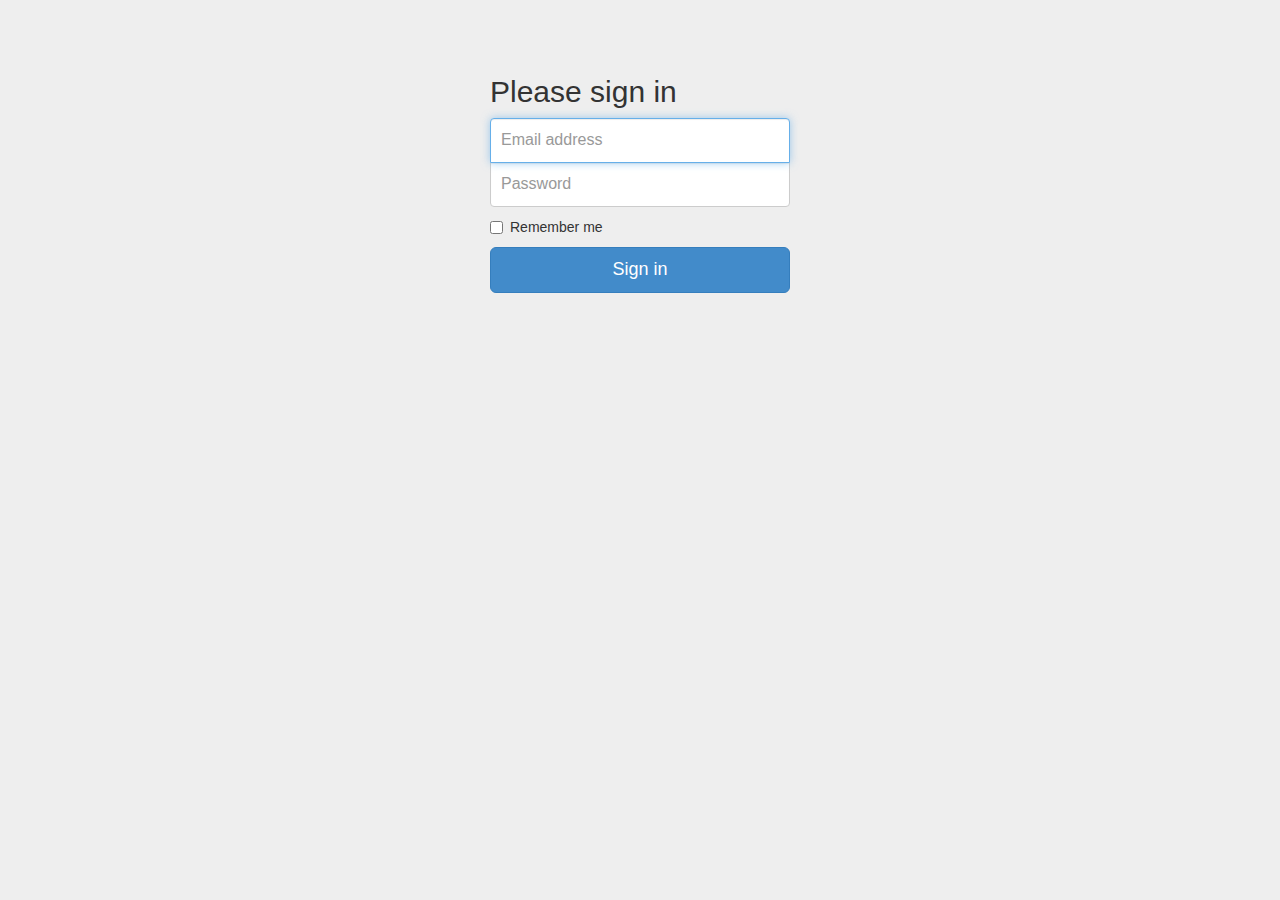
<file: static/bootstrap-3.0.0/examples/signin/index.html>
<!DOCTYPE html>
<html lang="en">
  <head>
    <meta charset="utf-8">
    <meta name="viewport" content="width=device-width, initial-scale=1.0">
    <meta name="description" content="">
    <meta name="author" content="">
    <link rel="shortcut icon" href="../../assets/ico/favicon.png">

    <title>Signin Template for Bootstrap</title>

    <!-- Bootstrap core CSS -->
    <link href="../../dist/css/bootstrap.css" rel="stylesheet">

    <!-- Custom styles for this template -->
    <link href="signin.css" rel="stylesheet">

    <!-- HTML5 shim and Respond.js IE8 support of HTML5 elements and media queries -->
    <!--[if lt IE 9]>
      <script src="../../assets/js/html5shiv.js"></script>
      <script src="../../assets/js/respond.min.js"></script>
    <![endif]-->
  </head>

  <body>

    <div class="container">

      <form class="form-signin">
        <h2 class="form-signin-heading">Please sign in</h2>
        <input type="text" class="form-control" placeholder="Email address" autofocus>
        <input type="password" class="form-control" placeholder="Password">
        <label class="checkbox">
          <input type="checkbox" value="remember-me"> Remember me
        </label>
        <button class="btn btn-lg btn-primary btn-block" type="submit">Sign in</button>
      </form>

    </div> <!-- /container -->


    <!-- Bootstrap core JavaScript
    ================================================== -->
    <!-- Placed at the end of the document so the pages load faster -->
  </body>
</html>
</file>
<file: static/bootstrap-3.0.0/examples/grid/grid.css>
.container {
  padding-left: 15px;
  padding-right: 15px;
}

h4 {
  margin-top: 25px;
}
.row {
  margin-bottom: 20px;
}
.row .row {
  margin-top: 10px;
  margin-bottom: 0;
}
[class*="col-"] {
  padding-top: 15px;
  padding-bottom: 15px;
  background-color: #eee;
  border: 1px solid #ddd;
  background-color: rgba(86,61,124,.15);
  border: 1px solid rgba(86,61,124,.2);
}

hr {
  margin-top: 40px;
  margin-bottom: 40px;
}
</file>
<file: static/bootstrap-3.0.0/examples/jumbotron-narrow/jumbotron-narrow.css>
/* Space out content a bit */
body {
  padding-top: 20px;
  padding-bottom: 20px;
}

/* Everything but the jumbotron gets side spacing for mobile first views */
.header,
.marketing,
.footer {
  padding-left: 15px;
  padding-right: 15px;
}

/* Custom page header */
.header {
  border-bottom: 1px solid #e5e5e5;
}
/* Make the masthead heading the same height as the navigation */
.header h3 {
  margin-top: 0;
  margin-bottom: 0;
  line-height: 40px;
  padding-bottom: 19px;
}

/* Custom page footer */
.footer {
  padding-top: 19px;
  color: #777;
  border-top: 1px solid #e5e5e5;
}

/* Customize container */
@media (min-width: 768px) {
  .container {
    max-width: 730px;
  }
}
.container-narrow > hr {
  margin: 30px 0;
}

/* Main marketing message and sign up button */
.jumbotron {
  text-align: center;
  border-bottom: 1px solid #e5e5e5;
}
.jumbotron .btn {
  font-size: 21px;
  padding: 14px 24px;
}

/* Supporting marketing content */
.marketing {
  margin: 40px 0;
}
.marketing p + h4 {
  margin-top: 28px;
}

/* Responsive: Portrait tablets and up */
@media screen and (min-width: 768px) {
  /* Remove the padding we set earlier */
  .header,
  .marketing,
  .footer {
    padding-left: 0;
    padding-right: 0;
  }
  /* Space out the masthead */
  .header {
    margin-bottom: 30px;
  }
  /* Remove the bottom border on the jumbotron for visual effect */
  .jumbotron {
    border-bottom: 0;
  }
}
</file>
<file: static/bootstrap-3.0.0/examples/jumbotron/jumbotron.css>
/* Move down content because we have a fixed navbar that is 50px tall */
body {
  padding-top: 50px;
  padding-bottom: 20px;
}
</file>
<file: static/bootstrap-3.0.0/examples/justified-nav/justified-nav.css>
body {
  padding-top: 20px;
}

.footer {
  border-top: 1px solid #eee;
  margin-top: 40px;
  padding-top: 40px;
  padding-bottom: 40px;
}

/* Main marketing message and sign up button */
.jumbotron {
  text-align: center;
  background-color: transparent;
}
.jumbotron .btn {
  font-size: 21px;
  padding: 14px 24px;
}

/* Customize the nav-justified links to be fill the entire space of the .navbar */

.nav-justified {
  background-color: #eee;
  border-radius: 5px;
  border: 1px solid #ccc;
}
.nav-justified > li > a {
  padding-top: 15px;
  padding-bottom: 15px;
  color: #777;
  font-weight: bold;
  text-align: center;
  border-bottom: 1px solid #d5d5d5;
  background-color: #e5e5e5; /* Old browsers */
  background-repeat: repeat-x; /* Repeat the gradient */
  background-image: -moz-linear-gradient(top, #f5f5f5 0%, #e5e5e5 100%); /* FF3.6+ */
  background-image: -webkit-gradient(linear, left top, left bottom, color-stop(0%,#f5f5f5), color-stop(100%,#e5e5e5)); /* Chrome,Safari4+ */
  background-image: -webkit-linear-gradient(top, #f5f5f5 0%,#e5e5e5 100%); /* Chrome 10+,Safari 5.1+ */
  background-image: -ms-linear-gradient(top, #f5f5f5 0%,#e5e5e5 100%); /* IE10+ */
  background-image: -o-linear-gradient(top, #f5f5f5 0%,#e5e5e5 100%); /* Opera 11.10+ */
  filter: progid:DXImageTransform.Microsoft.gradient( startColorstr='#f5f5f5', endColorstr='#e5e5e5',GradientType=0 ); /* IE6-9 */
  background-image: linear-gradient(top, #f5f5f5 0%,#e5e5e5 100%); /* W3C */
}
.nav-justified > .active > a,
.nav-justified > .active > a:hover,
.nav-justified > .active > a:focus {
  background-color: #ddd;
  background-image: none;
  box-shadow: inset 0 3px 7px rgba(0,0,0,.15);
}
.nav-justified > li:first-child > a {
  border-radius: 5px 5px 0 0;
}
.nav-justified > li:last-child > a {
  border-bottom: 0;
  border-radius: 0 0 5px 5px;
}

@media (min-width: 768px) {
  .nav-justified {
    max-height: 52px;
  }
  .nav-justified > li > a {
    border-left: 1px solid #fff;
    border-right: 1px solid #d5d5d5;
  }
  .nav-justified > li:first-child > a {
    border-left: 0;
    border-radius: 5px 0 0 5px;
  }
  .nav-justified > li:last-child > a {
    border-radius: 0 5px 5px 0;
    border-right: 0;
  }
}

/* Responsive: Portrait tablets and up */
@media screen and (min-width: 768px) {
  /* Remove the padding we set earlier */
  .masthead,
  .marketing,
  .footer {
    padding-left: 0;
    padding-right: 0;
  }
}
</file>
<file: static/bootstrap-3.0.0/examples/navbar-fixed-top/navbar-fixed-top.css>
body {
  min-height: 2000px;
  padding-top: 70px;
}
</file>
<file: static/bootstrap-3.0.0/examples/navbar-static-top/navbar-static-top.css>
body {
  min-height: 2000px;
}

.navbar-static-top {
  margin-bottom: 19px;
}
</file>
<file: static/bootstrap-3.0.0/examples/navbar/navbar.css>
body {
padding: 30px;
}

.navbar {
margin-bottom: 30px;
}
</file>
<file: static/bootstrap-3.0.0/examples/non-responsive/non-responsive.css>
/* Template-specific stuff
 *
 * Customizations just for the template—these are not necessary for anything
 * with disabling the responsiveness.
 */

/* Account for fixed navbar */
body {
  padding-top: 70px;
  padding-bottom: 30px;
}

/* Finesse the page header spacing */
.page-header {
  margin-bottom: 30px;
}
.page-header .lead {
  margin-bottom: 10px;
}


/* Non-responsive overrides
 *
 * Utilitze the following CSS to disable the responsive-ness of the container,
 * grid system, and navbar.
 */

/* Reset the container */
.container {
  max-width: none !important;
  width: 970px;
}

/* Demonstrate the grids */
.col-xs-4 {
  padding-top: 15px;
  padding-bottom: 15px;
  background-color: #eee;
  border: 1px solid #ddd;
  background-color: rgba(86,61,124,.15);
  border: 1px solid rgba(86,61,124,.2);
}

.container .navbar-header,
.container .navbar-collapse {
  margin-right: 0;
  margin-left: 0;
}

/* Always float the navbar header */
.navbar-header {
  float: left;
}

/* Undo the collapsing navbar */
.navbar-collapse {
  display: block !important;
  height: auto !important;
  padding-bottom: 0;
  overflow: visible !important;
}

.navbar-toggle {
  display: none;
}

.navbar-brand {
  margin-left: -15px;
}

/* Always apply the floated nav */
.navbar-nav {
  float: left;
  margin: 0;
}
.navbar-nav > li {
  float: left;
}
.navbar-nav > li > a {
  padding: 15px;
}

/* Redeclare since we override the float above */
.navbar-nav.navbar-right {
  float: right;
}

/* Undo custom dropdowns */
.navbar .open .dropdown-menu {
  position: absolute;
  float: left;
  background-color: #fff;
  border: 1px solid #cccccc;
  border: 1px solid rgba(0, 0, 0, 0.15);
  border-width: 0 1px 1px;
  border-radius: 0 0 4px 4px;
  -webkit-box-shadow: 0 6px 12px rgba(0, 0, 0, 0.175);
          box-shadow: 0 6px 12px rgba(0, 0, 0, 0.175);
}
.navbar .open .dropdown-menu > li > a {
  color: #333;
}
.navbar .open .dropdown-menu > li > a:hover,
.navbar .open .dropdown-menu > li > a:focus,
.navbar .open .dropdown-menu > .active > a,
.navbar .open .dropdown-menu > .active > a:hover,
.navbar .open .dropdown-menu > .active > a:focus {
  color: #fff !important;
  background-color: #428bca !important;
}
.navbar .open .dropdown-menu > .disabled > a,
.navbar .open .dropdown-menu > .disabled > a:hover,
.navbar .open .dropdown-menu > .disabled > a:focus {
  color: #999 !important;
  background-color: transparent !important;
}
</file>
<file: static/bootstrap-3.0.0/examples/offcanvas/offcanvas.css>
/*
 * Style twaks
 * --------------------------------------------------
 */
body {
  padding-top: 70px;
}
footer {
  padding-left: 15px;
  padding-right: 15px;
}

/*
 * Off Canvas
 * --------------------------------------------------
 */
@media screen and (max-width: 768px) {
  .row-offcanvas {
    position: relative;
    -webkit-transition: all 0.25s ease-out;
    -moz-transition: all 0.25s ease-out;
    transition: all 0.25s ease-out;
  }

  .row-offcanvas-right
  .sidebar-offcanvas {
    right: -50%; /* 6 columns */
  }

  .row-offcanvas-left
  .sidebar-offcanvas {
    left: -50%; /* 6 columns */
  }

  .row-offcanvas-right.active {
    right: 50%; /* 6 columns */
  }

  .row-offcanvas-left.active {
    left: 50%; /* 6 columns */
  }

  .sidebar-offcanvas {
    position: absolute;
    top: 0;
    width: 50%; /* 6 columns */
  }
}
</file>
<file: static/bootstrap-3.0.0/examples/signin/signin.css>
body {
  padding-top: 40px;
  padding-bottom: 40px;
  background-color: #eee;
}

.form-signin {
  max-width: 330px;
  padding: 15px;
  margin: 0 auto;
}
.form-signin .form-signin-heading,
.form-signin .checkbox {
  margin-bottom: 10px;
}
.form-signin .checkbox {
  font-weight: normal;
}
.form-signin .form-control {
  position: relative;
  font-size: 16px;
  height: auto;
  padding: 10px;
  -webkit-box-sizing: border-box;
     -moz-box-sizing: border-box;
          box-sizing: border-box;
}
.form-signin .form-control:focus {
  z-index: 2;
}
.form-signin input[type="text"] {
  margin-bottom: -1px;
  border-bottom-left-radius: 0;
  border-bottom-right-radius: 0;
}
.form-signin input[type="password"] {
  margin-bottom: 10px;
  border-top-left-radius: 0;
  border-top-right-radius: 0;
}
</file>
